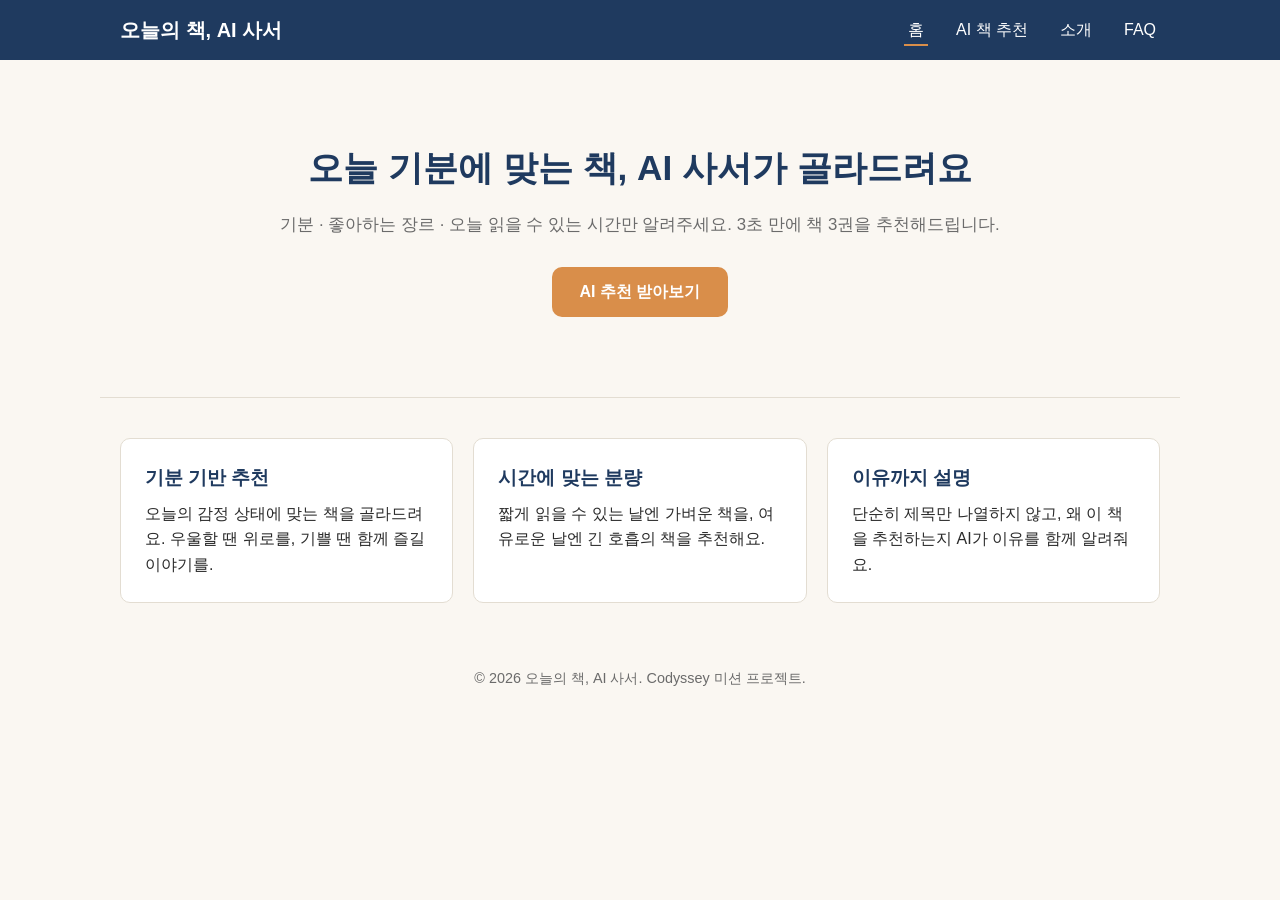
<file: index.html>
<!DOCTYPE html>
<html lang="ko">
<head>
  <meta charset="UTF-8" />
  <!-- viewport 설정: 모바일에서 화면 배율을 기기 너비에 맞춤 (반응형의 필수 조건) -->
  <meta name="viewport" content="width=device-width, initial-scale=1.0" />
  <title>오늘의 책, AI 사서</title>
  <meta name="description" content="기분과 장르, 읽을 시간을 입력하면 AI 사서가 책 3권을 추천해줍니다." />
  <link rel="stylesheet" href="css/style.css" />
</head>
<body>
  <!-- ========================================
       헤더 & 네비게이션 (모든 페이지 공통 구조)
       각 페이지에서 이 마크업을 그대로 복사해서 사용하고,
       현재 페이지 링크에만 aria-current="page"를 붙인다.
  ======================================== -->
  <header class="site-header">
    <div class="nav-wrap">
      <a href="index.html" class="logo">오늘의 책, AI 사서</a>
      <button class="nav-toggle" aria-label="메뉴 열기" aria-expanded="false">&#9776;</button>
      <ul class="nav-menu">
        <li><a href="index.html" aria-current="page">홈</a></li>
        <li><a href="recommend.html">AI 책 추천</a></li>
        <li><a href="about.html">소개</a></li>
        <li><a href="faq.html">FAQ</a></li>
      </ul>
    </div>
  </header>

  <!-- ========================================
       히어로 영역: 서비스를 한 줄로 소개하고 핵심 기능(AI 추천)으로 유도
  ======================================== -->
  <main>
    <section class="hero">
      <h1>오늘 기분에 맞는 책, AI 사서가 골라드려요</h1>
      <p>기분 · 좋아하는 장르 · 오늘 읽을 수 있는 시간만 알려주세요. 3초 만에 책 3권을 추천해드립니다.</p>
      <a href="recommend.html" class="btn">AI 추천 받아보기</a>
    </section>

    <!-- 서비스 특징을 카드 3개로 소개 (요구사항: 최소 3개 섹션/페이지 중 하나) -->
    <section class="container">
      <div class="card-grid">
        <div class="card">
          <h3>기분 기반 추천</h3>
          <p>오늘의 감정 상태에 맞는 책을 골라드려요. 우울할 땐 위로를, 기쁠 땐 함께 즐길 이야기를.</p>
        </div>
        <div class="card">
          <h3>시간에 맞는 분량</h3>
          <p>짧게 읽을 수 있는 날엔 가벼운 책을, 여유로운 날엔 긴 호흡의 책을 추천해요.</p>
        </div>
        <div class="card">
          <h3>이유까지 설명</h3>
          <p>단순히 제목만 나열하지 않고, 왜 이 책을 추천하는지 AI가 이유를 함께 알려줘요.</p>
        </div>
      </div>
    </section>
  </main>

  <footer class="site-footer">
    <p>&copy; 2026 오늘의 책, AI 사서. Codyssey 미션 프로젝트.</p>
  </footer>

  <script src="js/main.js"></script>
</body>
</html>
</file>
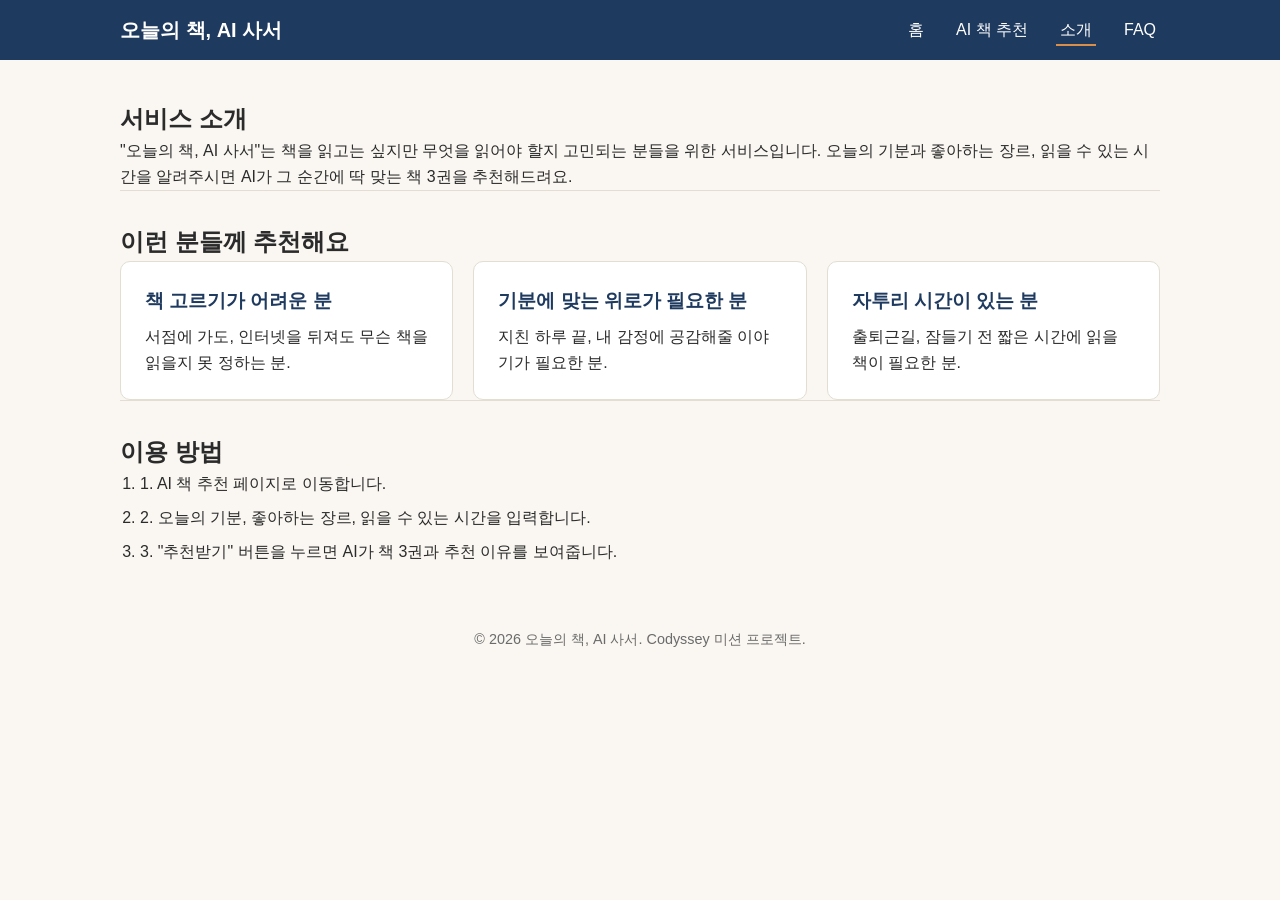
<file: about.html>
<!DOCTYPE html>
<html lang="ko">
<head>
  <meta charset="UTF-8" />
  <meta name="viewport" content="width=device-width, initial-scale=1.0" />
  <title>소개 - 오늘의 책, AI 사서</title>
  <link rel="stylesheet" href="css/style.css" />
</head>
<body>
  <header class="site-header">
    <div class="nav-wrap">
      <a href="index.html" class="logo">오늘의 책, AI 사서</a>
      <button class="nav-toggle" aria-label="메뉴 열기" aria-expanded="false">&#9776;</button>
      <ul class="nav-menu">
        <li><a href="index.html">홈</a></li>
        <li><a href="recommend.html">AI 책 추천</a></li>
        <li><a href="about.html" aria-current="page">소개</a></li>
        <li><a href="faq.html">FAQ</a></li>
      </ul>
    </div>
  </header>

  <main class="container">
    <section>
      <h1>서비스 소개</h1>
      <p>
        "오늘의 책, AI 사서"는 책을 읽고는 싶지만 무엇을 읽어야 할지 고민되는 분들을 위한 서비스입니다.
        오늘의 기분과 좋아하는 장르, 읽을 수 있는 시간을 알려주시면 AI가 그 순간에 딱 맞는 책 3권을 추천해드려요.
      </p>
    </section>

    <section style="padding-top: 32px;">
      <h2>이런 분들께 추천해요</h2>
      <div class="card-grid">
        <div class="card">
          <h3>책 고르기가 어려운 분</h3>
          <p>서점에 가도, 인터넷을 뒤져도 무슨 책을 읽을지 못 정하는 분.</p>
        </div>
        <div class="card">
          <h3>기분에 맞는 위로가 필요한 분</h3>
          <p>지친 하루 끝, 내 감정에 공감해줄 이야기가 필요한 분.</p>
        </div>
        <div class="card">
          <h3>자투리 시간이 있는 분</h3>
          <p>출퇴근길, 잠들기 전 짧은 시간에 읽을 책이 필요한 분.</p>
        </div>
      </div>
    </section>

    <section style="padding-top: 32px;">
      <h2>이용 방법</h2>
      <ol style="padding-left: 20px; display: grid; gap: 8px;">
        <li>1. <a href="recommend.html">AI 책 추천</a> 페이지로 이동합니다.</li>
        <li>2. 오늘의 기분, 좋아하는 장르, 읽을 수 있는 시간을 입력합니다.</li>
        <li>3. "추천받기" 버튼을 누르면 AI가 책 3권과 추천 이유를 보여줍니다.</li>
      </ol>
    </section>
  </main>

  <footer class="site-footer">
    <p>&copy; 2026 오늘의 책, AI 사서. Codyssey 미션 프로젝트.</p>
  </footer>

  <script src="js/main.js"></script>
</body>
</html>
</file>
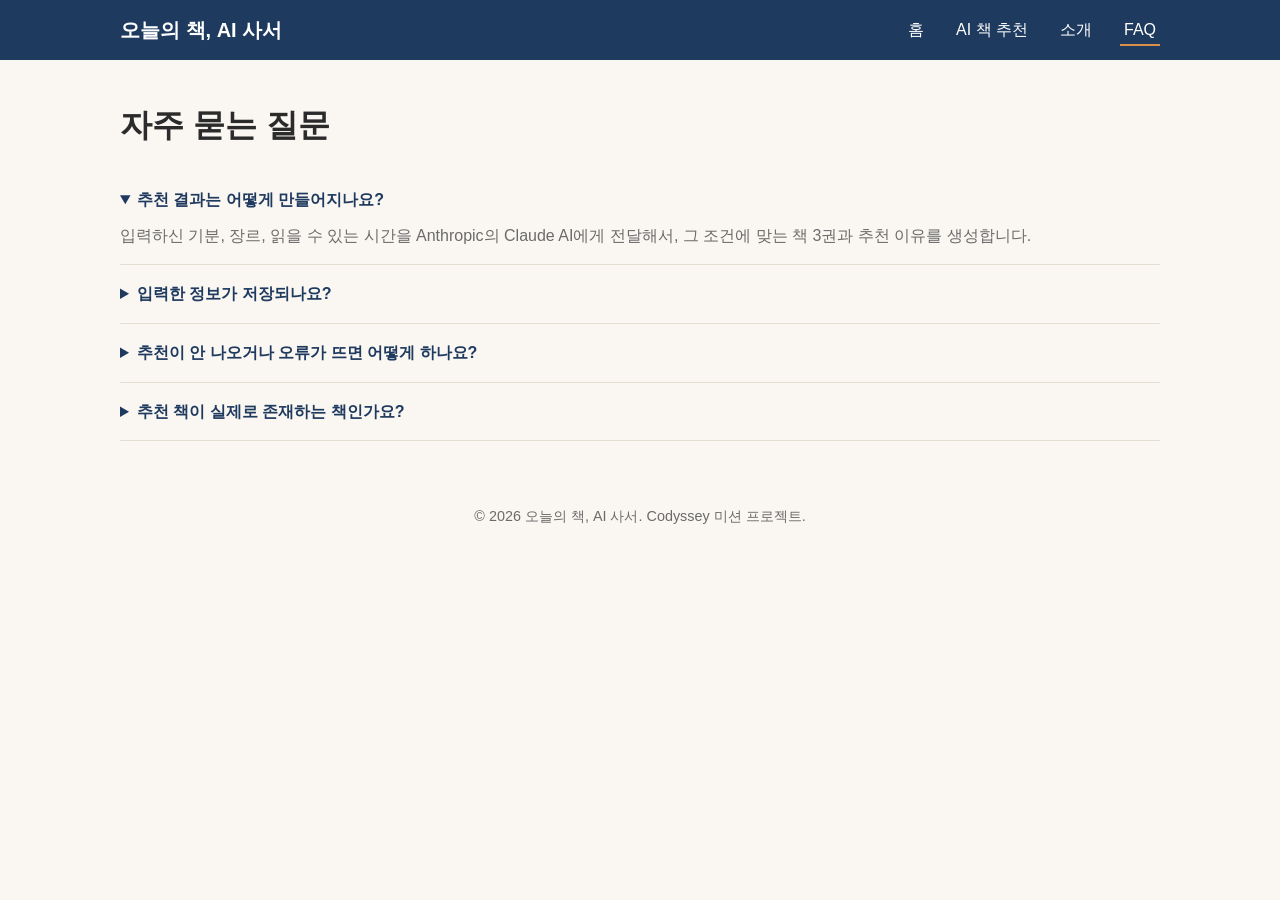
<file: faq.html>
<!DOCTYPE html>
<html lang="ko">
<head>
  <meta charset="UTF-8" />
  <meta name="viewport" content="width=device-width, initial-scale=1.0" />
  <title>FAQ - 오늘의 책, AI 사서</title>
  <link rel="stylesheet" href="css/style.css" />
  <style>
    /* 이 페이지에서만 쓰는 아코디언(질문/답변 펼치기) 스타일 */
    .faq-item {
      border-bottom: 1px solid var(--color-border);
      padding: 16px 0;
    }
    .faq-item summary {
      cursor: pointer;
      font-weight: 600;
      color: var(--color-primary);
    }
    .faq-item p {
      margin-top: 10px;
      color: var(--color-muted);
    }
  </style>
</head>
<body>
  <header class="site-header">
    <div class="nav-wrap">
      <a href="index.html" class="logo">오늘의 책, AI 사서</a>
      <button class="nav-toggle" aria-label="메뉴 열기" aria-expanded="false">&#9776;</button>
      <ul class="nav-menu">
        <li><a href="index.html">홈</a></li>
        <li><a href="recommend.html">AI 책 추천</a></li>
        <li><a href="about.html">소개</a></li>
        <li><a href="faq.html" aria-current="page">FAQ</a></li>
      </ul>
    </div>
  </header>

  <main class="container">
    <h1 style="margin-bottom: 20px;">자주 묻는 질문</h1>

    <!-- <details>/<summary>는 JS 없이도 펼치고 접을 수 있는 표준 HTML 요소 -->
    <details class="faq-item" open>
      <summary>추천 결과는 어떻게 만들어지나요?</summary>
      <p>입력하신 기분, 장르, 읽을 수 있는 시간을 Anthropic의 Claude AI에게 전달해서, 그 조건에 맞는 책 3권과 추천 이유를 생성합니다.</p>
    </details>

    <details class="faq-item">
      <summary>입력한 정보가 저장되나요?</summary>
      <p>아니요. 입력하신 내용은 추천 결과를 생성하는 데만 사용되고 별도로 저장하지 않습니다.</p>
    </details>

    <details class="faq-item">
      <summary>추천이 안 나오거나 오류가 뜨면 어떻게 하나요?</summary>
      <p>필수 입력값이 비어 있으면 안내 메시지가 표시됩니다. AI 서버 오류나 응답 지연이 발생한 경우에도 화면에 안내 문구가 표시되니, 잠시 후 다시 시도해주세요.</p>
    </details>

    <details class="faq-item">
      <summary>추천 책이 실제로 존재하는 책인가요?</summary>
      <p>AI가 실제 도서를 기반으로 추천하도록 안내하고 있지만, 완벽하지 않을 수 있어 구매/대출 전에는 제목을 다시 한번 검색해 확인하시길 권장합니다.</p>
    </details>
  </main>

  <footer class="site-footer">
    <p>&copy; 2026 오늘의 책, AI 사서. Codyssey 미션 프로젝트.</p>
  </footer>

  <script src="js/main.js"></script>
</body>
</html>
</file>
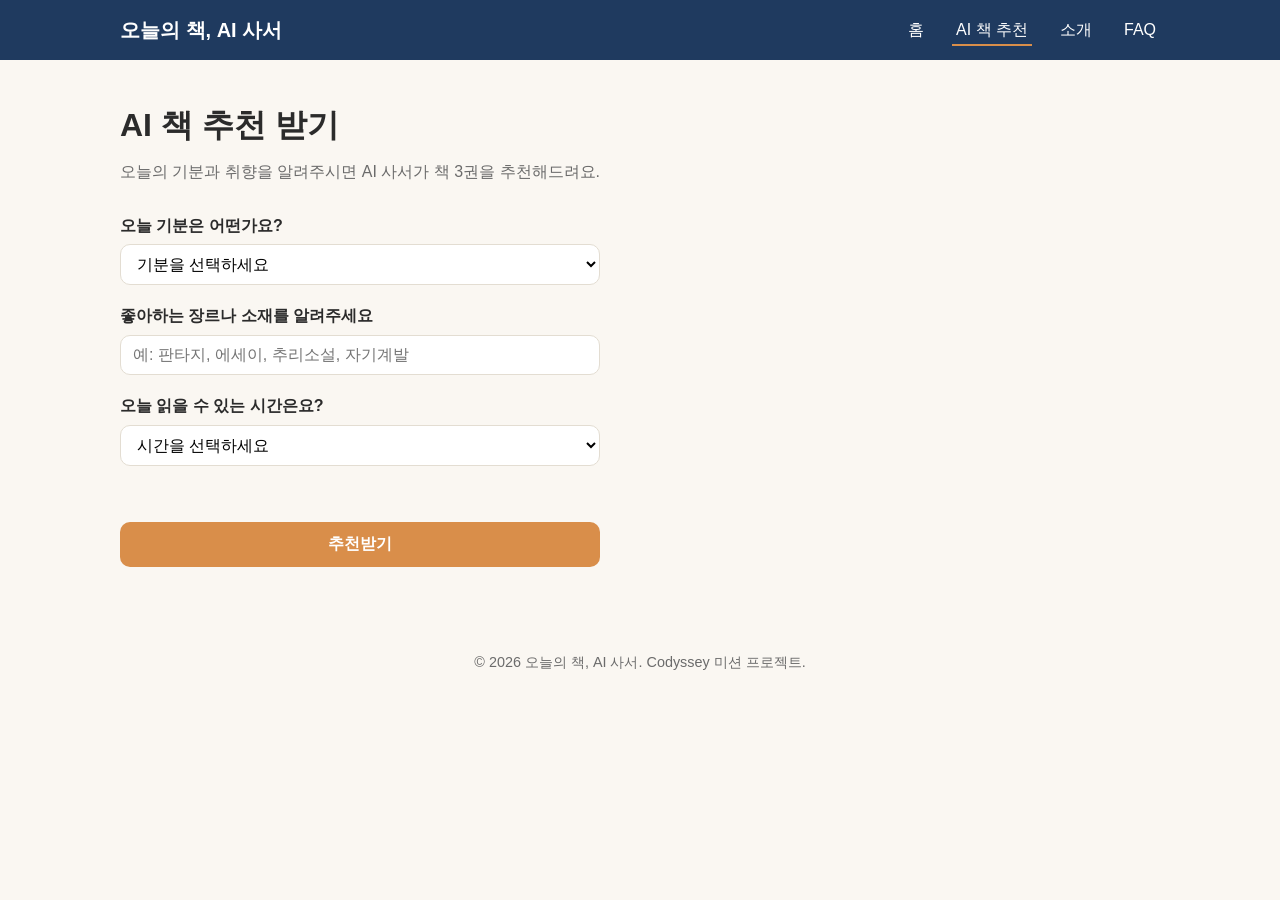
<file: recommend.html>
<!DOCTYPE html>
<html lang="ko">
<head>
  <meta charset="UTF-8" />
  <meta name="viewport" content="width=device-width, initial-scale=1.0" />
  <title>AI 책 추천 - 오늘의 책, AI 사서</title>
  <link rel="stylesheet" href="css/style.css" />
  <link rel="stylesheet" href="css/recommend.css" />
</head>
<body>
  <header class="site-header">
    <div class="nav-wrap">
      <a href="index.html" class="logo">오늘의 책, AI 사서</a>
      <button class="nav-toggle" aria-label="메뉴 열기" aria-expanded="false">&#9776;</button>
      <ul class="nav-menu">
        <li><a href="index.html">홈</a></li>
        <li><a href="recommend.html" aria-current="page">AI 책 추천</a></li>
        <li><a href="about.html">소개</a></li>
        <li><a href="faq.html">FAQ</a></li>
      </ul>
    </div>
  </header>

  <main class="container">
    <h1>AI 책 추천 받기</h1>
    <p class="page-desc">오늘의 기분과 취향을 알려주시면 AI 사서가 책 3권을 추천해드려요.</p>

    <!-- ========================================
         입력 폼: 기분 / 장르 / 읽을 수 있는 시간
         3개 항목 모두 필수값으로, 비어있으면 js에서 막고 안내 메시지를 보여준다.
    ======================================== -->
    <form id="recommend-form" class="recommend-form" novalidate>
      <div class="form-row">
        <label for="mood">오늘 기분은 어떤가요?</label>
        <select id="mood" name="mood">
          <option value="">기분을 선택하세요</option>
          <option value="기쁨">기쁨 / 신남</option>
          <option value="우울">우울 / 지침</option>
          <option value="편안">편안 / 안정</option>
          <option value="설렘">설렘 / 기대</option>
          <option value="무기력">무기력 / 심심함</option>
        </select>
      </div>

      <div class="form-row">
        <label for="genre">좋아하는 장르나 소재를 알려주세요</label>
        <input
          type="text"
          id="genre"
          name="genre"
          placeholder="예: 판타지, 에세이, 추리소설, 자기계발"
          autocomplete="off"
        />
      </div>

      <div class="form-row">
        <label for="time">오늘 읽을 수 있는 시간은요?</label>
        <select id="time" name="time">
          <option value="">시간을 선택하세요</option>
          <option value="10분 이내">10분 이내 (자투리 시간)</option>
          <option value="30분 정도">30분 정도</option>
          <option value="1시간 이상">1시간 이상 (여유로움)</option>
        </select>
      </div>

      <!-- 입력 오류/서버 오류/지연 메시지를 보여주는 공용 영역 -->
      <p id="form-message" class="form-message" role="alert" aria-live="polite"></p>

      <button type="submit" class="btn" id="submit-btn">추천받기</button>
    </form>

    <!-- ========================================
         결과 영역: 로딩 중 / 추천 카드 3개를 상황에 따라 보여준다.
         평소에는 비어있다가 js가 내용을 채워 넣는다.
    ======================================== -->
    <section id="result-area" class="result-area" aria-live="polite"></section>
  </main>

  <footer class="site-footer">
    <p>&copy; 2026 오늘의 책, AI 사서. Codyssey 미션 프로젝트.</p>
  </footer>

  <script src="js/main.js"></script>
  <script src="js/recommend.js"></script>
</body>
</html>
</file>
<file: css/style.css>
/* ========================================
   공통 변수 (색상, 간격 등을 한 곳에서 관리)
   - 색을 바꾸고 싶으면 여기 값만 수정하면 전체 사이트에 반영됨
======================================== */
:root {
  --color-primary: #1f3a5f;   /* 헤더, 버튼 등 메인 색 (짙은 남색) */
  --color-accent: #d98e4a;    /* 강조 색 (따뜻한 주황, 책 표지 느낌) */
  --color-bg: #faf7f2;        /* 배경색 (아이보리) */
  --color-text: #2b2b2b;      /* 기본 글자색 */
  --color-muted: #6b6b6b;     /* 보조 설명 글자색 */
  --color-border: #e3ddd2;
  --radius: 10px;
  --max-width: 1080px;
}

/* 브라우저마다 다른 기본 여백/폰트를 통일 (리셋) */
* {
  box-sizing: border-box;
  margin: 0;
  padding: 0;
}

body {
  font-family: "Pretendard", "Apple SD Gothic Neo", "Malgun Gothic", sans-serif;
  background: var(--color-bg);
  color: var(--color-text);
  line-height: 1.6;
}

a {
  color: inherit;
  text-decoration: none;
}

img {
  max-width: 100%;
  display: block;
}

/* ========================================
   헤더 & 네비게이션
   - 로고 + 메뉴를 가로로 배치 (flex)
   - 모바일에서는 햄버거 버튼으로 메뉴를 여닫음 (js/main.js에서 처리)
======================================== */
.site-header {
  background: var(--color-primary);
  color: #fff;
  position: sticky;
  top: 0;
  z-index: 100;
}

.nav-wrap {
  max-width: var(--max-width);
  margin: 0 auto;
  padding: 14px 20px;
  display: flex;
  align-items: center;
  justify-content: space-between;
}

.logo {
  font-size: 1.25rem;
  font-weight: 700;
}

.nav-menu {
  list-style: none;
  display: flex;
  gap: 24px;
}

.nav-menu a {
  font-weight: 500;
  padding: 6px 4px;
  border-bottom: 2px solid transparent;
  transition: border-color 0.2s;
}

.nav-menu a:hover,
.nav-menu a[aria-current="page"] {
  border-color: var(--color-accent);
}

/* 모바일 메뉴 토글 버튼: 기본(데스크톱)에서는 숨김 */
.nav-toggle {
  display: none;
  background: none;
  border: none;
  color: #fff;
  font-size: 1.6rem;
  cursor: pointer;
}

/* ========================================
   공통 레이아웃 컨테이너
======================================== */
.container {
  max-width: var(--max-width);
  margin: 0 auto;
  padding: 40px 20px;
}

section + section {
  border-top: 1px solid var(--color-border);
}

/* ========================================
   히어로(메인 소개) 영역
======================================== */
.hero {
  text-align: center;
  padding: 80px 20px;
}

.hero h1 {
  font-size: 2.2rem;
  margin-bottom: 16px;
  color: var(--color-primary);
}

.hero p {
  color: var(--color-muted);
  font-size: 1.05rem;
  margin-bottom: 28px;
}

.btn {
  display: inline-block;
  background: var(--color-accent);
  color: #fff;
  padding: 12px 28px;
  border-radius: var(--radius);
  font-weight: 600;
  border: none;
  cursor: pointer;
  font-size: 1rem;
}

.btn:hover {
  opacity: 0.9;
}

/* 카드형 요소 (특징 소개 등에서 재사용) */
.card-grid {
  display: grid;
  grid-template-columns: repeat(3, 1fr);
  gap: 20px;
}

.card {
  background: #fff;
  border: 1px solid var(--color-border);
  border-radius: var(--radius);
  padding: 24px;
}

.card h3 {
  color: var(--color-primary);
  margin-bottom: 8px;
}

/* ========================================
   푸터
======================================== */
.site-footer {
  text-align: center;
  padding: 24px 20px;
  color: var(--color-muted);
  font-size: 0.9rem;
}

/* ========================================
   반응형: 태블릿 이하 (768px 이하)
======================================== */
@media (max-width: 768px) {
  .card-grid {
    grid-template-columns: repeat(2, 1fr);
  }
}

/* ========================================
   반응형: 모바일 (600px 이하)
   - 메뉴를 세로 드롭다운으로 바꾸고 토글 버튼을 보여줌
======================================== */
@media (max-width: 600px) {
  .nav-toggle {
    display: block;
  }

  .nav-menu {
    display: none;
    position: absolute;
    top: 100%;
    left: 0;
    right: 0;
    background: var(--color-primary);
    flex-direction: column;
    gap: 0;
    padding: 8px 0;
  }

  /* js에서 이 클래스를 토글해서 모바일 메뉴를 보여줌 */
  .nav-menu.is-open {
    display: flex;
  }

  .nav-menu a {
    padding: 12px 20px;
    width: 100%;
  }

  .hero h1 {
    font-size: 1.6rem;
  }

  .card-grid {
    grid-template-columns: 1fr;
  }
}
</file>
<file: css/recommend.css>
/* recommend.html 전용 스타일 (공통 스타일은 style.css 참고) */

.page-desc {
  color: var(--color-muted);
  margin: 8px 0 28px;
}

.recommend-form {
  display: grid;
  gap: 18px;
  max-width: 480px;
  margin-bottom: 20px;
}

.form-row {
  display: grid;
  gap: 6px;
}

.form-row label {
  font-weight: 600;
}

.form-row input,
.form-row select {
  padding: 10px 12px;
  border: 1px solid var(--color-border);
  border-radius: var(--radius);
  font-size: 1rem;
  background: #fff;
}

/* 입력값이 비어있을 때 js가 이 클래스를 붙여서 빨간 테두리로 표시 */
.form-row input.invalid,
.form-row select.invalid {
  border-color: #c0392b;
}

.form-message {
  min-height: 1.4em;
  font-size: 0.92rem;
}

.form-message.error {
  color: #c0392b;
}

.form-message.info {
  color: var(--color-muted);
}

/* ========================================
   결과 카드
======================================== */
.result-area {
  display: grid;
  gap: 16px;
  max-width: 720px;
}

.book-card {
  background: #fff;
  border: 1px solid var(--color-border);
  border-radius: var(--radius);
  padding: 20px;
}

.book-card h3 {
  color: var(--color-primary);
  margin-bottom: 4px;
}

.book-card .author {
  color: var(--color-muted);
  font-size: 0.9rem;
  margin-bottom: 10px;
}

/* 로딩 스피너: AI 응답을 기다리는 동안 표시 */
.loading {
  display: flex;
  align-items: center;
  gap: 10px;
  color: var(--color-muted);
}

.spinner {
  width: 18px;
  height: 18px;
  border: 3px solid var(--color-border);
  border-top-color: var(--color-accent);
  border-radius: 50%;
  animation: spin 0.8s linear infinite;
}

@keyframes spin {
  to {
    transform: rotate(360deg);
  }
}
</file>
